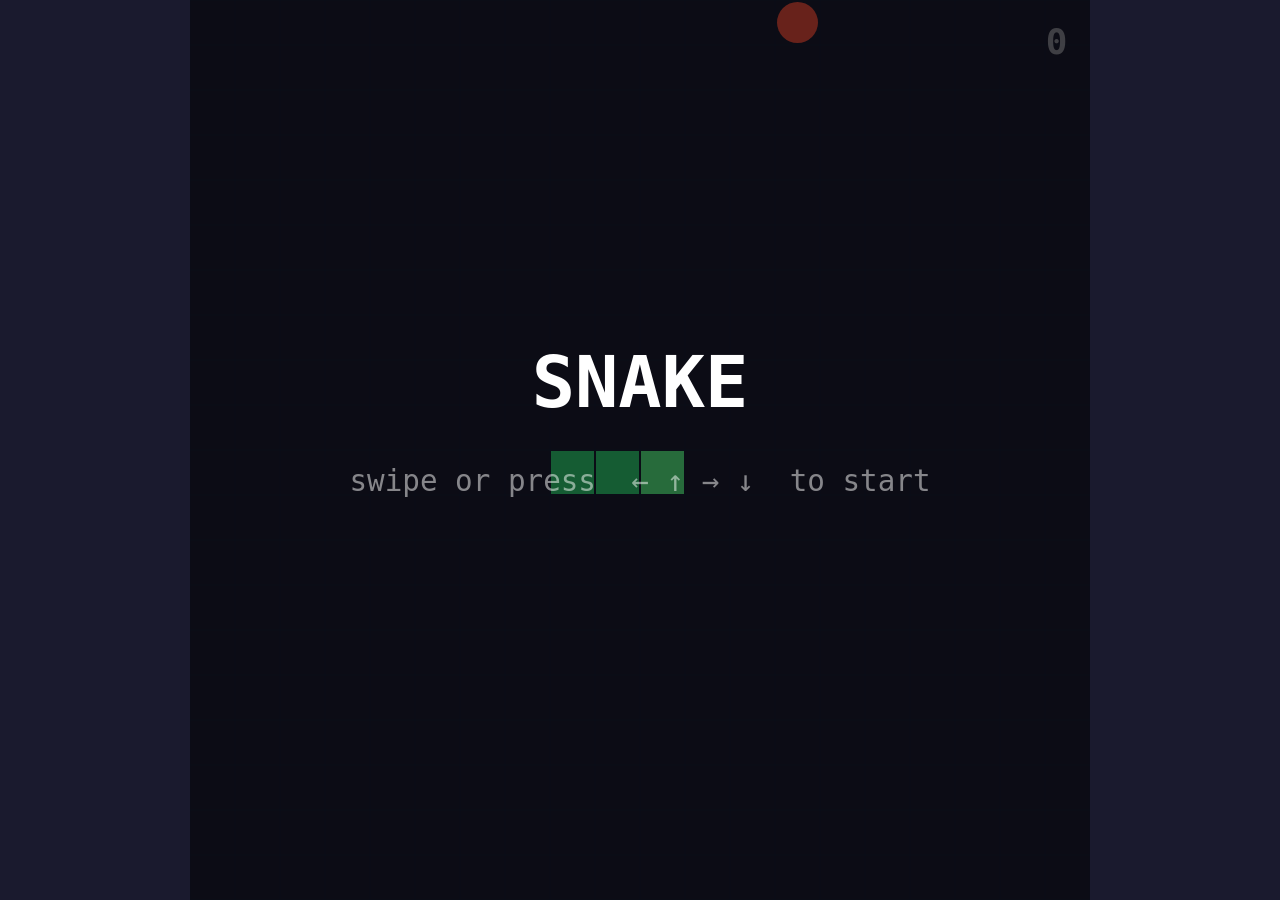
<file: index.html>
<!DOCTYPE html>
<html lang="en">
<head>
<meta name="google-site-verification" content="pPIrqefJcFfRuSEn_Tt0MVrmroTd3BIrCvnNGH3wqt4" />  
  <meta charset="UTF-8">
  <meta name="viewport" content="width=device-width, initial-scale=1">
  <title>Snake</title>
  <link rel="stylesheet" href="style.css">
</head>
<body>
  <canvas id="canvas"></canvas>
  <script src="render.js"></script><!-- defines canvas, ctx, draw() -->
  <script src="input.js"></script><!-- attaches keyboard + touch listeners -->
  <script src="game.js"></script> <!-- state, loop, boot -->

</body>
</html>
</file>
<file: style.css>
*, *::before, *::after { box-sizing: border-box; }

body {
  margin: 0;
  display: flex;
  justify-content: center;
  align-items: center;
  min-height: 100vh;
  background: #1a1a2e;
}

canvas {
  display: block;
  /* Pixel-perfect scaling — no blurry edges */
  image-rendering: pixelated;
  image-rendering: crisp-edges;
}
</file>
